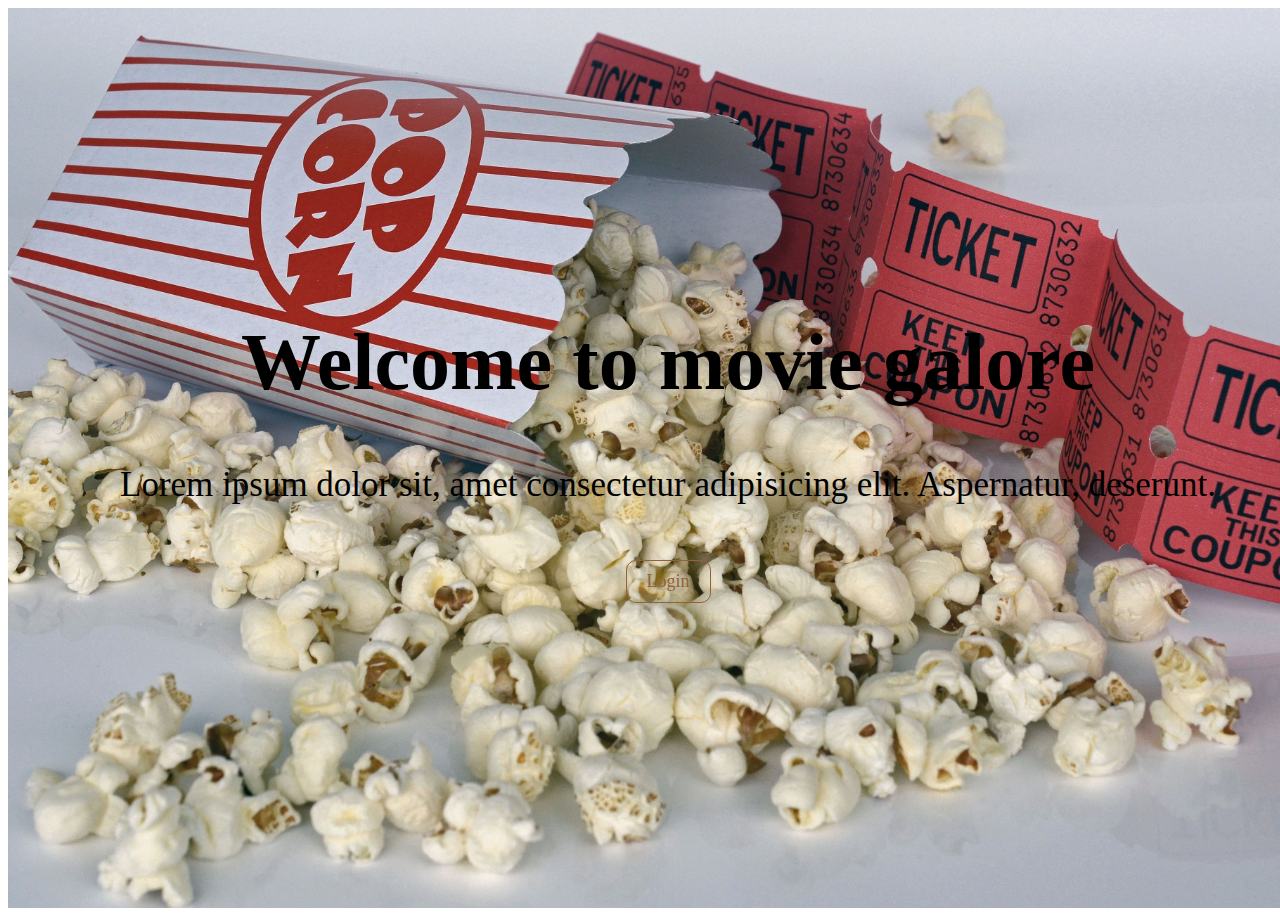
<file: index.html>
<!DOCTYPE html>
<html lang="en">

<head>
    <meta charset="UTF-8">
    <meta name="viewport" content="width=device-width, initial-scale=1.0">
    <meta http-equiv="X-UA-Compatible" content="ie=edge">

    <title>Movie Galore</title>
    <link rel="stylesheet" href="css/style.css">
	
</head>

<body>
    <header id="showcase">
        <h1>Welcome to movie galore</h1>
        <p>Lorem ipsum dolor sit, amet consectetur adipisicing elit. Aspernatur, deserunt.</p>
        <a href="html/login.htm" class="button">Login</a>
    </header>
</body>
</html>
</file>
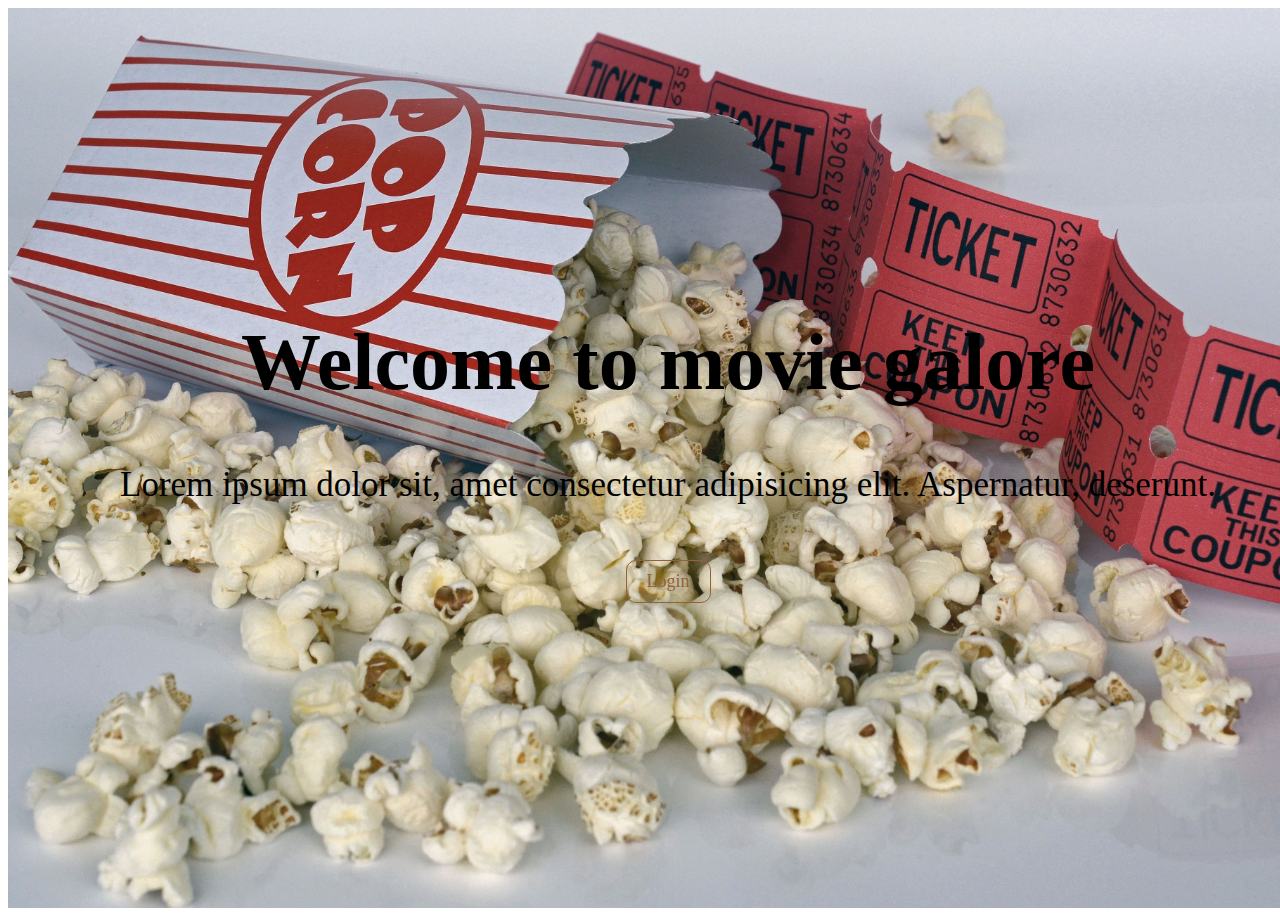
<file: index.html.htm>
<!DOCTYPE html>
<html lang="en">

<head>
    <meta charset="UTF-8">
    <meta name="viewport" content="width=device-width, initial-scale=1.0">
    <meta http-equiv="X-UA-Compatible" content="ie=edge">

    <title>Movie Galore</title>
    <link rel="stylesheet" href="css/style.css">
	
</head>

<body>
    <header id="showcase">
        <h1>Welcome to movie galore</h1>
        <p>Lorem ipsum dolor sit, amet consectetur adipisicing elit. Aspernatur, deserunt.</p>
        <a href="html/login.htm" class="button">Login</a>
    </header>
</body>
</html>
</file>
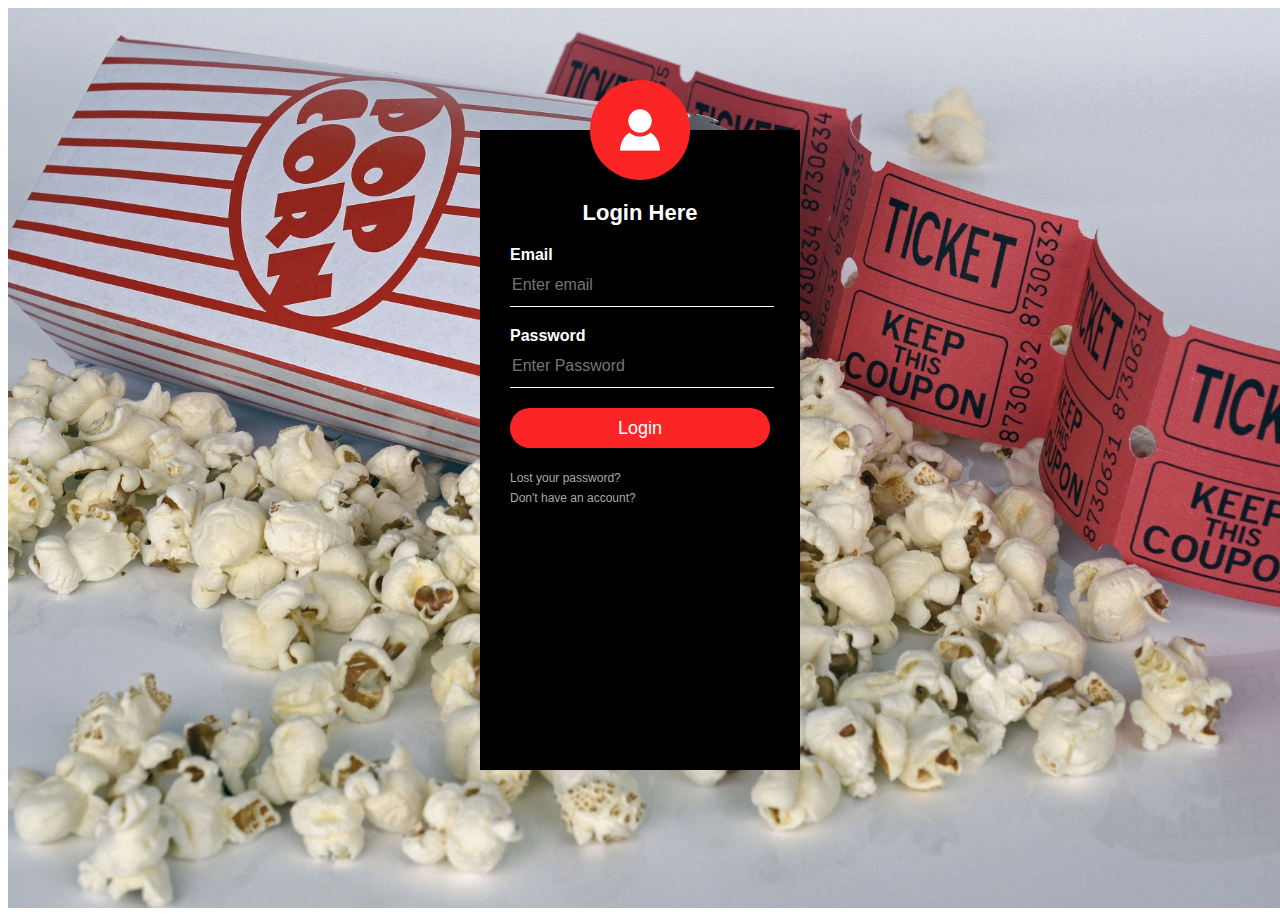
<file: html/login.htm>
<!DOCTYPE html>
<html lang="en">

<head>
    <meta charset="UTF-8">
    <meta name="viewport" content="width=device-width, initial-scale=1.0">
    <meta http-equiv="X-UA-Compatible" content="ie=edge">
    <link rel="stylesheet" href="../css/style.css">
    <!-- 16:9 aspect ratio -->
    <title>login</title>
</head>

<body>
    <div class="mainbox">
        <div class="loginbox">
            <img src="../images/avatar.png" class="avatar">
            <h1>Login Here</h1>
            <form action='handle/login_handle.php' method='POST'>
                <p>Email</p>
                <input type="text" name="email" placeholder="Enter email" required>
                <p>Password</p>
                <input type="password" name="pword" placeholder="Enter Password" required>
                <input type="submit" name="" value="Login">
                <a href="">Lost your password?</a><br>
                <a href="">Don't have an account?</a>
            </form>
        </div>
    </div>
</body>

</html>
</file>
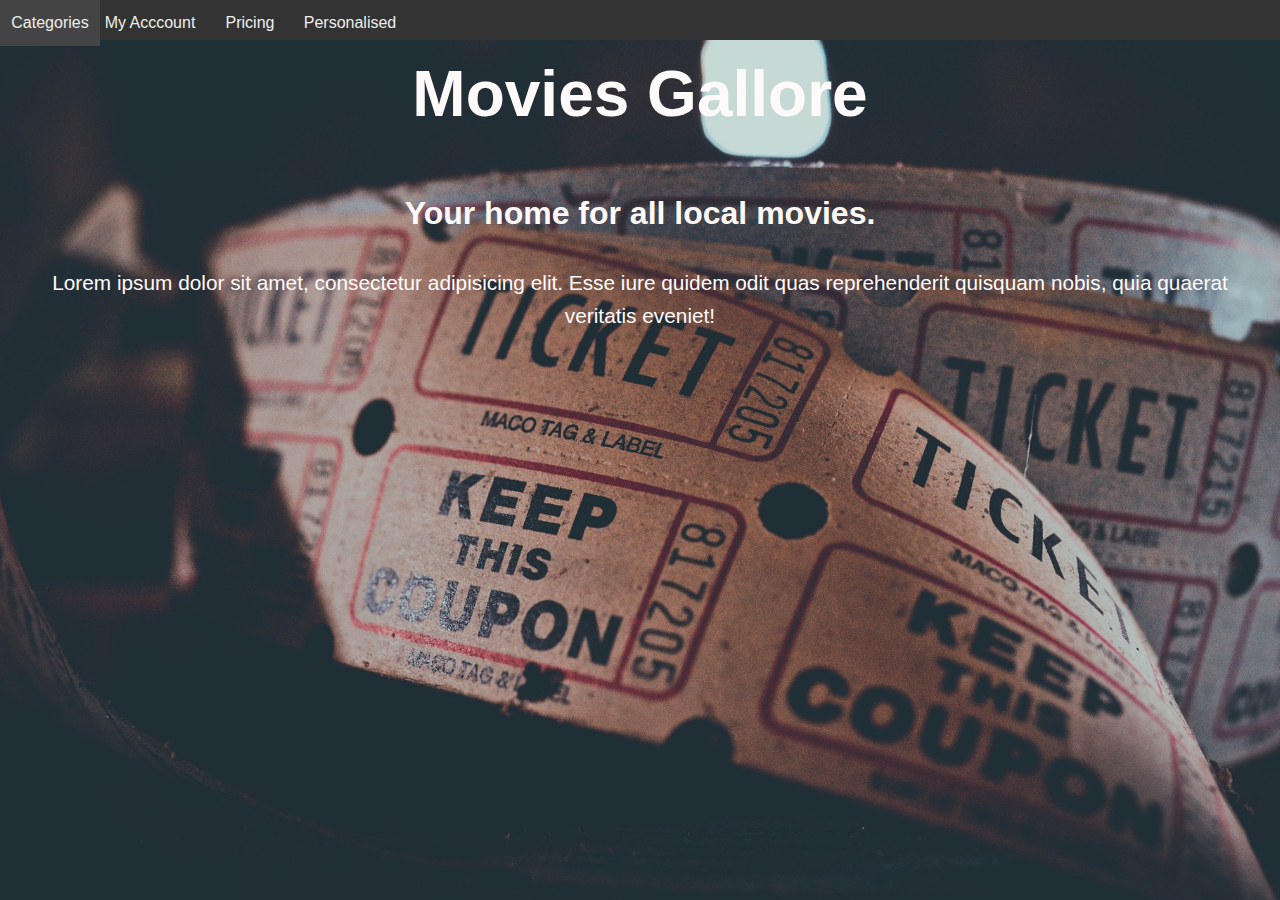
<file: html/Mainpage.html>
<!doctype html>
<html>
<head>
<meta charset="utf-8">
<title>Movie Gallore</title>
	<link rel="stylesheet" href="../css/style1.css">
</head>
	
<body>
<!--showcase and nav-->
	<div id="showcase-main">
	<header>
		<nav class="cf">
  			<ul class="cf">
    			<li>
      				<a href="#">Categories</a>
    			</li>
    			<li>
      				<a href="#">My Acccount</a>
   				 </li>
   				 <li>
      				<a href="#">Pricing</a>
    			</li>
				<li>
				  <a href="#">Personalised</a>
				</li>
  			</ul>
  			<a href="#" id="openup">Movies Gallore</a>
			</nav>
	</header>
		<div class="section-main container-main">
		<h1>Movies Gallore</h1>
		
		<h2>Your home for all local movies.</h2>
		<p class="lead hide-on-small">
		Lorem ipsum dolor sit amet, consectetur adipisicing elit. Esse iure quidem odit quas reprehenderit quisquam nobis, quia quaerat veritatis eveniet!
		</p>
			</div>
	</div>
	<div class="slideshow">
		
	</div>
	<script src="http://code.jquery.com/jquery-3.4.1.js"
			  integrity="sha256-WpOohJOqMqqyKL9FccASB9O0KwACQJpFTUBLTYOVvVU="
			  crossorigin="anonymous"></script>
<script src="../js/main.js"></script>
</body>
</html>
</file>
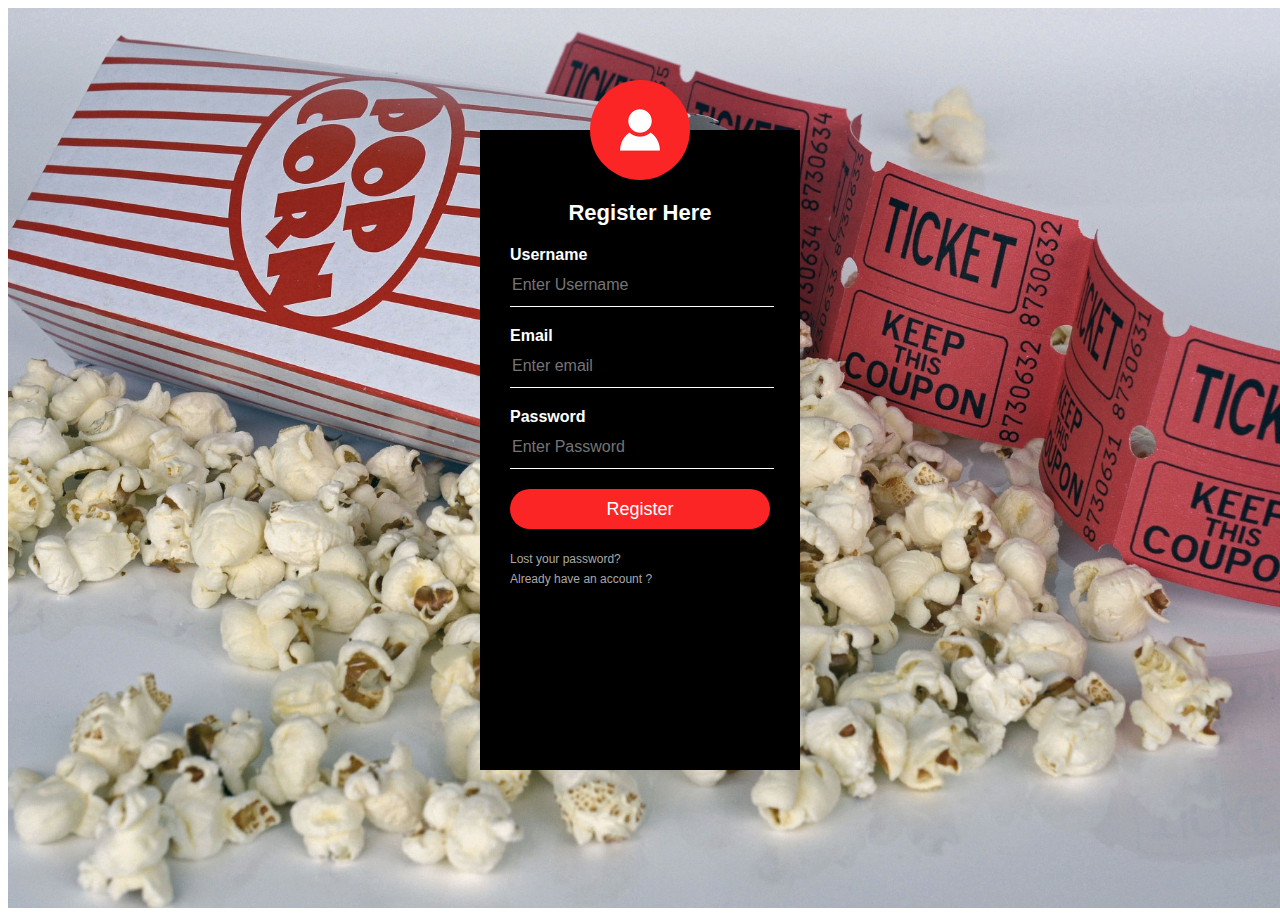
<file: html/register.html>
<!doctype html>
<html>
<head>
<meta charset="utf-8">
<title>register</title>
<link href="../css/style.css" rel="stylesheet" type="text/css">
</head>
<body>
    <div class="mainbox">
        <div class="loginbox">
            <img src="../images/avatar.png" class="avatar" alt="avatar">
            <h1>Register Here</h1>
            <form action="handle/login_handle.php" method="POST">
                <p>Username</p>
                <input type="text" name="email" placeholder="Enter Username" required>
                <p>Email</p>
                <input type="text" name="email" placeholder="Enter email" required>
                <p>Password</p>
                <input type="password" name="pword" placeholder="Enter Password" required>
                <input type="submit" name="" value="Register">
                <a href="">Lost your password?</a><br>
                <a href="">Already have an account ?</a>
            </form>
        </div>
    </div>
</body>
</html>
</file>
<file: css/style.css>
#showcase {
    background-image: url('../images/popcorn-1433326_1920.jpg');
    background-size: cover;
    background-position: center;
    height: 100vh;
    width: 100vw;
    display: flex;
    flex-direction: column;
    justify-content: center;
    align-items: center;
    text-align: center;
    padding: 0 20px;
}

#showcase h1 {
    font-size: 80px;
    line-height: 1.2;
}

#showcase p {
    font-size: 35px;
}

#showcase .button {
    font-size: 18px;
    text-decoration: none;
    color: #926239;
    border: #926239 1px solid;
    padding: 10px 20px;
    border-radius: 10px;
    margin-top: 20px;
}

#showcase .button:hover {
    background: #926239;
    color: #fff;
}


/*login page*/

.mainbox {
    background: url('../images/popcorn-1433326_1920.jpg');
    background-size: cover;
    background-position: center;
    background-repeat: no-repeat;
    font-family: sans-serif;
    height: 100vh;
    width: 100vw;
}

.loginbox {
    width: 320px;
    height: 640px;
    background: #000;
    color: #fff;
    top: 50%;
    left: 50%;
    position: absolute;
    transform: translate(-50%, -50%);
    box-sizing: border-box;
    padding: 70px 30px;
}

.avatar {
    width: 100px;
    height: 100px;
    border-radius: 50%;
    position: absolute;
    top: -50px;
    left: calc(50% - 50px);
}

h1 {
    margin: 0;
    padding: 0 0 20px;
    text-align: center;
    font-size: 22px;
}

.mainbody {
    display: grid;
}

.loginbox p {
    margin: 0;
    padding: 0;
    font-weight: bold;
}

.loginbox input {
    width: 100%;
    margin-bottom: 20px;
}

.loginbox input[type="text"],
input[type="password"] {
    border: none;
    border-bottom: 1px solid #fff;
    background: transparent;
    outline: none;
    height: 40px;
    color: #fff;
    font-size: 16px;
}

.loginbox input[type="submit"] {
    border: none;
    outline: none;
    height: 40px;
    background: #fb2525;
    color: #fff;
    font-size: 18px;
    border-radius: 20px;
}

.loginbox input[type="submit"]:hover {
    cursor: pointer;
    background: #ffc107;
    color: #000;
}

.loginbox a {
    text-decoration: none;
    font-size: 12px;
    line-height: 20px;
    color: darkgrey;
}

.loginbox a:hover {
    color: #ffc107;
}

ul {
    list-style: none;
}

img {
    size: cover;
}

/*navigation bar for main page*/






/*jhjshjhdjhdhsjd*/

/*section containing preview pf movie*/
</file>
<file: css/style1.css>
/* CSS Document */
body{
  font-family: 'PT Sans Narrow', sans-serif;
  background-color: #252529;
	color: snow;
  margin:0;
 line-height: 1.6;
}
#showcase-main{
	padding: 0;
	background:url("../images/admission-2974645_1920.jpg") no-repeat center/cover;
	width:100%;
	height: 100vh;
	position: relative;
	overflow-y: hidden;
}

#showcase-main .container{
	margin-top: 25vh;
	margin-bottom: 0;
}
#showcase-main h1{
	font-size: 4rem;
}
#showcase-main h2{
	font-size: 2rem;
}
.lead{
	font-size:1.3rem;
}
.container-main{
	max-width: 1180px;
	text-align: center;
	margin:0 auto;
	padding:0 3rem;
}

/*navigation styling*/
nav {

  height: 40px;
  width: 100%;
  background-color: #333;
  color: #eee;
position: fixed;
	
}
nav ul {
  padding: 0;
  margin: 0;
}
nav li {
  display: inline;
  float: left;
}
nav a {
  display: inline-block;
  width: 100px;
  text-align: center;
  text-decoration: none;
  padding: 10px 0;
  color: #eee;
  text-decoration: none;
}
nav li:hover {
  background-color: #444;
}
nav a#openup {
  display: none;
}

@media screen and (max-width: 580px) {
	.hide-on-small{
		display: none;
	}
	#showcase-main{
		height: 100vh;
	}
	#showcase-main .container-main{
		margin-top: 15vh;
		
	}
	#showcase-main h1{
		font: 3rem;
	}
	#showcase-main h2{
		font-size: 1.5rem;
	}
  nav {
    height: auto;
    border-bottom: 0;
  }
  nav ul {
    display: none;
    height: auto;
  }
  nav li {
    width: 100%;
    float: left;
    position: relative;
  }
  nav a {
    text-align: left;
    width: 100%;
    text-indent: 25px;
    background: #333;
    border-bottom: 1px solid #555;
  }
  nav a:hover {
    background: #444;
  }
  nav a#openup:after {
    content: "|||";
    transform: rotate(-90deg);
    -ms-transform: rotate(-90deg);
    /* IE 9 */
    -webkit-transform: rotate(-90deg);
    /* Safari and Chrome */
    width: 30px;
    height: 30px;
    display: inline-block;
    position: absolute;
    right: 5px;
    top: 20px;
  }
  nav a#openup {
    display: block;
    background-color: #333;
    width: 100%;
    position: relative;
  }
}
.cf:before, .cf:after {
  content: "";
  display: table;
}

.cf:after {
  clear: both;
}

.cf {
  zoom: 1;
}
/*section for slideshow*/
#slideshow{
	height: 95vh;
}
</file>
